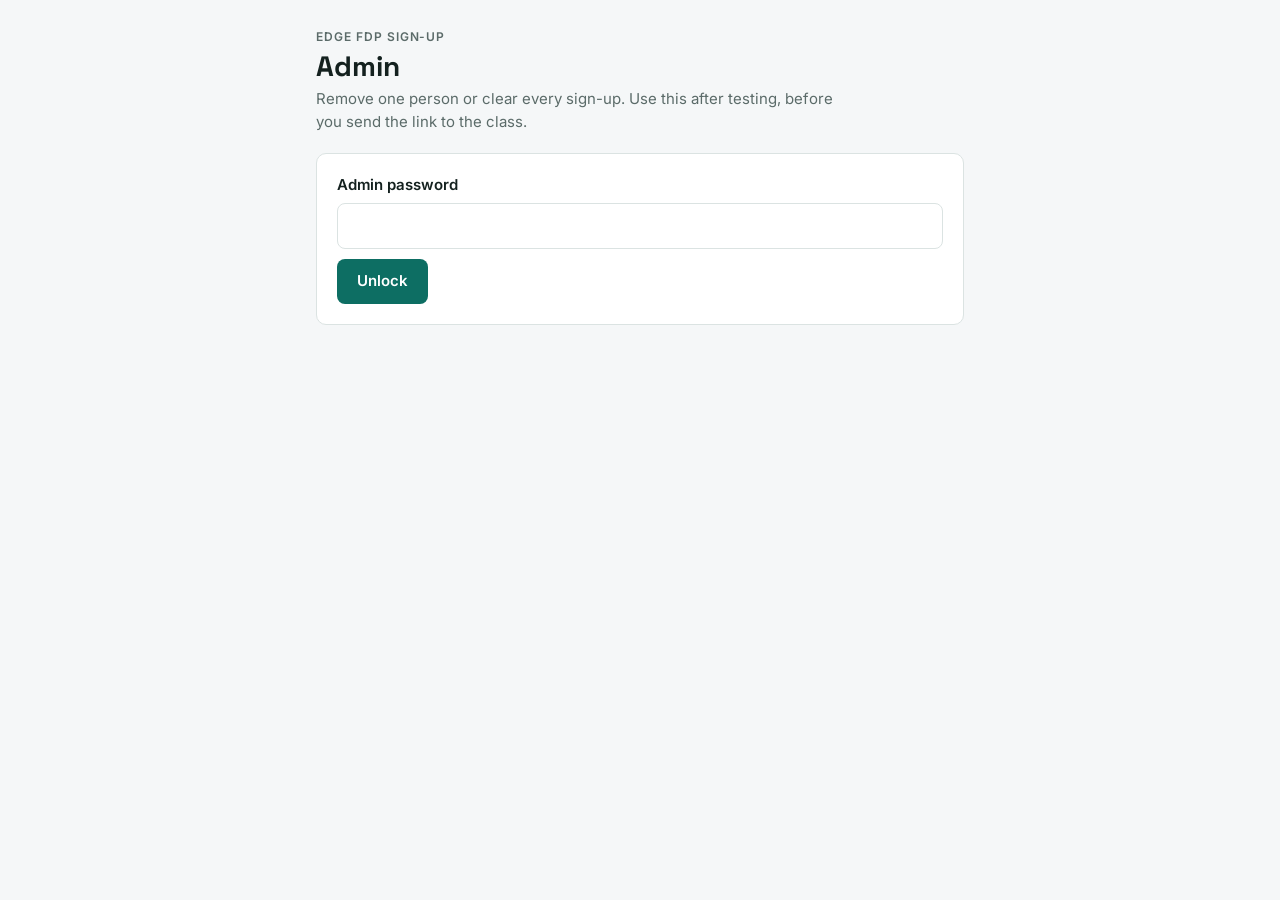
<file: docs/admin.html>
<!doctype html>
<html lang="en">
<head>
<meta charset="utf-8">
<meta name="viewport" content="width=device-width,initial-scale=1,viewport-fit=cover">
<meta name="robots" content="noindex">
<title>Admin · Edge FDP Sign-up</title>
<link rel="stylesheet" href="https://fonts.googleapis.com/css2?family=Inter:wght@400;500;600&family=Space+Grotesk:wght@500;600;700&display=swap">
<link rel="stylesheet" href="style.css">
</head>
<body>
<main class="wrap">
  <header>
    <div class="eyebrow">Edge FDP sign-up</div>
    <h1>Admin</h1>
    <p class="lede">Remove one person or clear every sign-up. Use this after testing, before you send the link to the class.</p>
  </header>

  <form id="login" class="card">
    <label class="field" for="key">Admin password
      <input type="password" id="key" autocomplete="current-password">
    </label>
    <div class="actions"><button class="btn" type="submit">Unlock</button></div>
  </form>

  <div id="status" class="status" hidden></div>

  <section id="panel" hidden style="display:flex;flex-direction:column;gap:16px">
    <div class="card">
      <h2>Test before you share</h2>
      <p class="lede" style="margin:0">The test pages are the exact same pages as the class link, with their own list and their own countdown. Nothing you do there shows on the class link. Switch to <b>Test list</b> below to set a test countdown (say 3 minutes from now), then open these on your other phones and laptops:</p>
      <div class="actions">
        <a class="btn ghost" href="index.html?test" target="_blank" rel="noopener">Test sign-up page</a>
        <a class="btn ghost" href="everyone.html?test" target="_blank" rel="noopener">Test results page</a>
      </div>
      <div class="tag" id="testurl"></div>
    </div>
    <div class="actions" role="tablist" aria-label="Which list">
      <button class="btn" id="tab-live" type="button">Class list (live)</button>
      <button class="btn ghost" id="tab-test" type="button">Test list</button>
    </div>
    <div class="table-wrap">
      <table>
        <thead><tr><th>Chapter</th><th>People</th></tr></thead>
        <tbody id="rows"></tbody>
      </table>
    </div>
    <div class="card">
      <h2>Add a person yourself</h2>
      <p class="lede" style="margin:0">Puts someone straight onto the list shown above, even before sign-up opens. People you add here are kept when you reset the list.</p>
      <label class="field" for="addname">Name
        <input type="text" id="addname" maxlength="60">
      </label>
      <label class="field" for="addch">Chapter
        <select id="addch" class="select"></select>
      </label>
      <div class="actions"><button id="addbtn" class="btn" type="button">Add to list</button></div>
    </div>
    <div class="card">
      <h2 id="opentitle">Opening time for the class link</h2>
      <p class="lede" style="margin:0" id="opennow">Loading…</p>
      <label class="field" for="openat">Open sign-up at (Lagos time)
        <input type="datetime-local" id="openat" step="60">
      </label>
      <div class="actions">
        <button id="setopen" class="btn" type="button">Set opening time</button>
        <button id="opennowbtn" class="btn ghost" type="button">Open right now</button>
      </div>
    </div>
    <div class="card">
      <h2 id="resettitle">Reset the class list</h2>
      <p class="lede" style="margin:0">Deletes every sign-up on the list shown above, except people you added yourself. This can't be undone.</p>
      <div class="actions">
        <button id="reset" class="btn danger" type="button">Delete all sign-ups</button>
        <button id="confirm" class="btn danger" type="button" hidden>Yes, delete all</button>
        <button id="cancel" class="btn ghost" type="button" hidden>Cancel</button>
      </div>
    </div>
  </section>
</main>
<script src="config.js"></script>
<script>
const $ = id => document.getElementById(id);
let key = "";
try { key = sessionStorage.getItem("fdp-admin") || ""; } catch (e) {}
function say(m, err) { $("status").hidden = !m; $("status").textContent = m || ""; $("status").classList.toggle("err", !!err); }
let mode = "live";
const postLive = (path, body) => fetch(FDP_API + path, { method: "POST", headers: { "Content-Type": "application/json" }, body: JSON.stringify({ key, ...body }) }).then(r => r.json());
const withMode = path => FDP_API + path + (mode === "test" ? "?mode=test" : "");
const post = (path, body) => fetch(withMode(path), { method: "POST", headers: { "Content-Type": "application/json" }, body: JSON.stringify({ key, ...body }) }).then(r => r.json());

async function unlock() {
  const out = await post("/api/admin/check", {});
  if (!out.ok) { say(out.error || "Wrong admin password.", true); return; }
  try { sessionStorage.setItem("fdp-admin", key); } catch (e) {}
  $("login").hidden = true; $("panel").hidden = false; say(""); load();
}
$("login").addEventListener("submit", e => { e.preventDefault(); key = $("key").value; unlock(); });

async function load() {
  const d = await (await fetch(withMode("/api/roster"), { cache: "no-store" })).json();
  const rows = $("rows"); rows.textContent = "";
  d.chapters.forEach((title, i) => {
    const tr = document.createElement("tr");
    const a = document.createElement("td"); a.textContent = `${i + 1}. ${title}`;
    const b = document.createElement("td");
    const people = d.signups.filter(s => s.chapter === i);
    if (!people.length) { b.className = "empty"; b.textContent = "No one yet"; }
    people.forEach(p => {
      const line = document.createElement("div"); line.textContent = p.name + "  ·  " + lagosTime(p.created_at, true) + (p.reserved ? "  ·  added by you" : "");
      const x = document.createElement("button"); x.className = "link"; x.type = "button"; x.textContent = "remove";
      x.addEventListener("click", async () => { await post("/api/admin/remove", { id: p.id }); say(`Removed ${p.name}.`); load(); });
      line.append(x); b.append(line);
    });
    tr.append(a, b); rows.append(tr);
  });
  if (!$("addch").options.length) d.chapters.forEach((t, i) => $("addch").add(new Option(`${i + 1}. ${t}`, i)));
  const o = d.opensAt || 0;
  $("opennow").textContent = o > d.now ? "Sign-up is locked until " + lagosShort(o) + "."
    : o ? "Sign-up is open (opened " + lagosShort(o) + ")." : "Sign-up is open now (no opening time set).";
  if (o && !$("openat").value) {
    const x = new Date(o + 3600000);
    $("openat").value = x.toISOString().slice(0, 16);
  }
}

$("setopen").addEventListener("click", async () => {
  const v = $("openat").value;
  if (!v) { say("Pick a date and time first.", true); return; }
  const [dt, tm] = v.split("T"); const [Y, M, D] = dt.split("-").map(Number); const [h, m] = tm.split(":").map(Number);
  const ms = Date.UTC(Y, M - 1, D, h, m) - 3600000; // Lagos is UTC+1
  const out = await post("/api/admin/open", { opensAt: ms });
  if (out.ok) { say("Sign-up will open at " + lagosShort(ms) + "."); load(); } else say(out.error || "Couldn't save.", true);
});
$("opennowbtn").addEventListener("click", async () => {
  const out = await post("/api/admin/open", { opensAt: 0 });
  if (out.ok) { $("openat").value = ""; say("Sign-up is open now."); load(); } else say(out.error || "Couldn't save.", true);
});

$("reset").addEventListener("click", () => { $("reset").hidden = true; $("confirm").hidden = false; $("cancel").hidden = false; });
$("cancel").addEventListener("click", () => { $("reset").hidden = false; $("confirm").hidden = true; $("cancel").hidden = true; });
$("confirm").addEventListener("click", async () => {
  const out = await post("/api/admin/reset", {});
  $("cancel").click();
  if (out.ok) { say("All sign-ups deleted. The sheet is empty again."); load(); } else say(out.error || "Couldn't reset.", true);
});

$("addbtn").addEventListener("click", async () => {
  const out = await post("/api/admin/add", { name: $("addname").value, chapter: Number($("addch").value) });
  if (out.ok) { say(`Added ${$("addname").value.trim()}.`); $("addname").value = ""; load(); } else say(out.error || "Couldn't add.", true);
});

function setMode(m) {
  mode = m;
  $("tab-live").className = "btn" + (m === "live" ? "" : " ghost");
  $("tab-test").className = "btn" + (m === "test" ? "" : " ghost");
  $("opentitle").textContent = m === "test" ? "Opening time for the test link" : "Opening time for the class link";
  $("openat").value = "";
  $("resettitle").textContent = m === "test" ? "Reset the test list" : "Reset the class list";
  $("reset").textContent = m === "test" ? "Delete all test sign-ups" : "Delete all class sign-ups";
  say(""); load();
}
$("tab-live").addEventListener("click", () => setMode("live"));
$("tab-test").addEventListener("click", () => setMode("test"));
$("testurl").textContent = "Test link: " + new URL("index.html?test", location.href).href;
if (key) unlock();
</script>
</body>
</html>
</file>
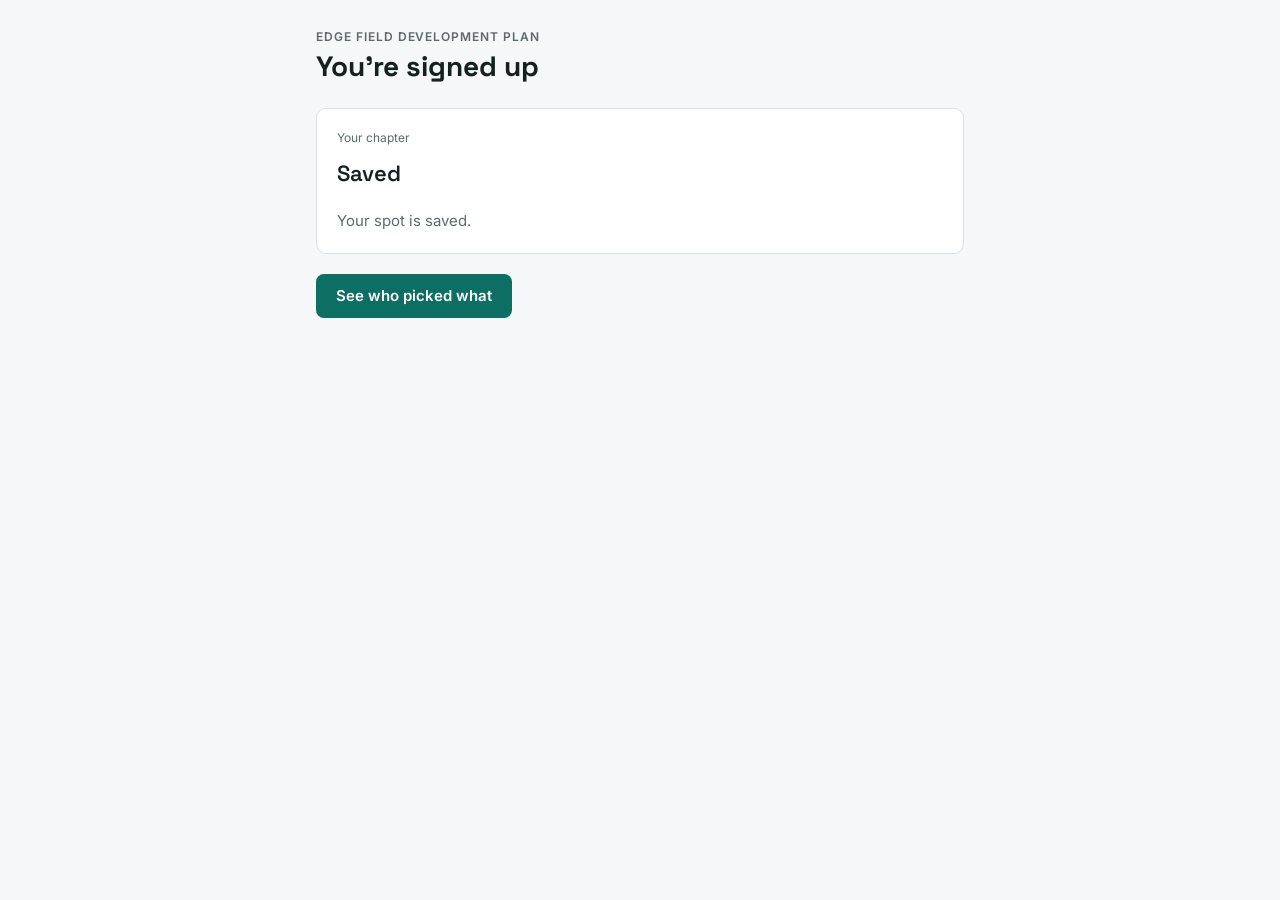
<file: docs/success.html>
<!doctype html>
<html lang="en">
<head>
<meta charset="utf-8">
<meta name="viewport" content="width=device-width,initial-scale=1,viewport-fit=cover">
<title>You're Signed Up · Edge FDP</title>
<link rel="stylesheet" href="https://fonts.googleapis.com/css2?family=Inter:wght@400;500;600&family=Space+Grotesk:wght@500;600;700&display=swap">
<link rel="stylesheet" href="style.css">
</head>
<body>
<main class="wrap">
  <header>
    <div class="eyebrow">Edge Field Development Plan</div>
    <h1 id="hello">You're signed up</h1>
  </header>
  <div class="card">
    <div class="tag">Your chapter</div>
    <div class="big" id="chapter"></div>
    <div class="tag" id="when"></div>
    <p class="lede" style="margin:0">Your spot is saved.</p>
  </div>
  <div class="actions">
    <a class="btn" href="everyone.html">See who picked what</a>
  </div>
</main>
<script src="config.js"></script>
<script>
// Pressing back from here goes to the results list, not the form.
history.pushState(null, "", location.href);
addEventListener("popstate", () => location.replace("everyone.html" + (FDP_TEST ? "?test" : "")));
const p = new URLSearchParams(location.search);
const ch = Number(p.get("ch"));
document.getElementById("chapter").textContent = p.get("t") ? `${ch + 1}. ${p.get("t")}` : "Saved";
if (p.get("at")) document.getElementById("when").textContent = "Picked at " + lagosTime(Number(p.get("at")), true) + " (Lagos time)";
if (p.get("n")) document.getElementById("hello").textContent = `You're signed up, ${p.get("n").split(" ")[0]}`;
</script>
</body>
</html>
</file>
<file: docs/style.css>
[hidden]{display:none!important}
:root{
  --bg:#f5f7f8; --surface:#ffffff; --fg:#14211f; --muted:#5b6b69; --line:#dbe3e2;
  --accent:#0d6e63; --on-accent:#ffffff; --accent-soft:#e1f1ee; --full:#eef1f1; --warn:#a2461c;
  --display:"Space Grotesk",system-ui,sans-serif; --body:"Inter",system-ui,sans-serif;
}
@media (prefers-color-scheme:dark){:root{
  --bg:#0f1716; --surface:#16211f; --fg:#e6eeec; --muted:#93a5a2; --line:#2a3a37;
  --accent:#4cc3b2; --on-accent:#0f1716; --accent-soft:#183a35; --full:#1b2624; --warn:#f0936a; color-scheme:dark}}
*{box-sizing:border-box}
body{margin:0;background:var(--bg);color:var(--fg);font-family:var(--body);font-size:15px;line-height:1.5}
.wrap{max-width:680px;margin:0 auto;padding:28px max(16px,env(safe-area-inset-right)) 48px max(16px,env(safe-area-inset-left));display:flex;flex-direction:column;gap:20px}
.eyebrow{font-size:12px;letter-spacing:.08em;text-transform:uppercase;color:var(--muted);font-weight:600}
h1{font-family:var(--display);font-size:28px;line-height:1.15;margin:4px 0 6px;text-wrap:balance}
h2{font-family:var(--display);font-size:18px;margin:0}
.lede{color:var(--muted);margin:0;max-width:60ch}
a{color:var(--accent)}
label.field{display:flex;flex-direction:column;gap:6px;font-weight:600}
input[type=text],input[type=password]{font:inherit;padding:11px 12px;border:1px solid var(--line);border-radius:8px;background:var(--surface);color:var(--fg)}
input:focus-visible,button:focus-visible{outline:2px solid var(--accent);outline-offset:2px}
.status{padding:12px 14px;border-radius:8px;background:var(--accent-soft);font-weight:500}
.status.err{background:transparent;border:1px solid var(--warn);color:var(--warn)}
.list{display:flex;flex-direction:column;border:1px solid var(--line);border-radius:10px;background:var(--surface);overflow:hidden}
.row{display:grid;grid-template-columns:22px 1fr auto;gap:12px;align-items:center;padding:12px 14px;border-top:1px solid var(--line);cursor:pointer}
.row:first-child{border-top:0}
.row input{margin:0;width:18px;height:18px;accent-color:var(--accent)}
.row.full{background:var(--full);cursor:default}
.row.full .title{color:var(--muted)}
.row.mine{background:var(--accent-soft)}
.title{font-weight:600;min-width:0}
.num{font-family:var(--display);color:var(--muted);margin-right:6px;font-variant-numeric:tabular-nums}
.seats{font-size:12px;font-weight:600;font-variant-numeric:tabular-nums;white-space:nowrap;padding:2px 8px;border-radius:999px;border:1px solid var(--line);color:var(--muted)}
.row.full .seats{border-color:transparent;background:var(--line)}
.actions{display:flex;gap:10px;flex-wrap:wrap;align-items:center}
.btn{font:inherit;font-weight:600;padding:11px 20px;border:0;border-radius:8px;background:var(--accent);color:var(--on-accent);cursor:pointer;text-decoration:none;display:inline-block}
.btn:disabled{opacity:.5;cursor:not-allowed}
.btn.ghost{background:transparent;color:var(--fg);border:1px solid var(--line);font-weight:500}
.btn.danger{background:var(--warn);color:var(--on-accent)}
.foot{font-size:13px;color:var(--muted)}
.card{background:var(--surface);border:1px solid var(--line);border-radius:10px;padding:20px;display:flex;flex-direction:column;gap:10px}
.big{font-family:var(--display);font-size:22px;font-weight:600}
table{width:100%;border-collapse:collapse;background:var(--surface);border:1px solid var(--line);border-radius:10px;overflow:hidden}
th,td{text-align:left;padding:10px 14px;border-top:1px solid var(--line);vertical-align:top}
th{font-size:12px;letter-spacing:.06em;text-transform:uppercase;color:var(--muted);border-top:0}
td.names{color:var(--fg)}
td.empty{color:var(--muted)}
.table-wrap{overflow-x:auto}
.tag{font-size:12px;color:var(--muted);font-variant-numeric:tabular-nums}
button.link{font:inherit;font-size:13px;border:0;background:none;color:var(--warn);cursor:pointer;padding:0 0 0 6px;text-decoration:underline}
.countdown{font-family:var(--display);font-size:34px;font-weight:700;font-variant-numeric:tabular-nums;color:var(--accent)}
.person{display:flex;flex-wrap:wrap;gap:2px 10px;align-items:baseline;padding:2px 0}
.testbar{background:#f2c94c;color:#2a2100;font-weight:600;text-align:center;padding:8px 16px;font-size:13px}
.cover{min-height:70vh;display:flex;flex-direction:column;justify-content:center;align-items:center;text-align:center;gap:10px}
.cover #wait{display:flex;flex-direction:column;align-items:center;gap:10px}
.cover .countdown{font-size:clamp(44px,14vw,84px);line-height:1}
.cover .lede{max-width:44ch}
.stack{display:flex;flex-direction:column;gap:20px}
input[readonly]{background:var(--full);color:var(--muted)}
.select{font:inherit;padding:11px 12px;border:1px solid var(--line);border-radius:8px;background:var(--surface);color:var(--fg)}
</file>
